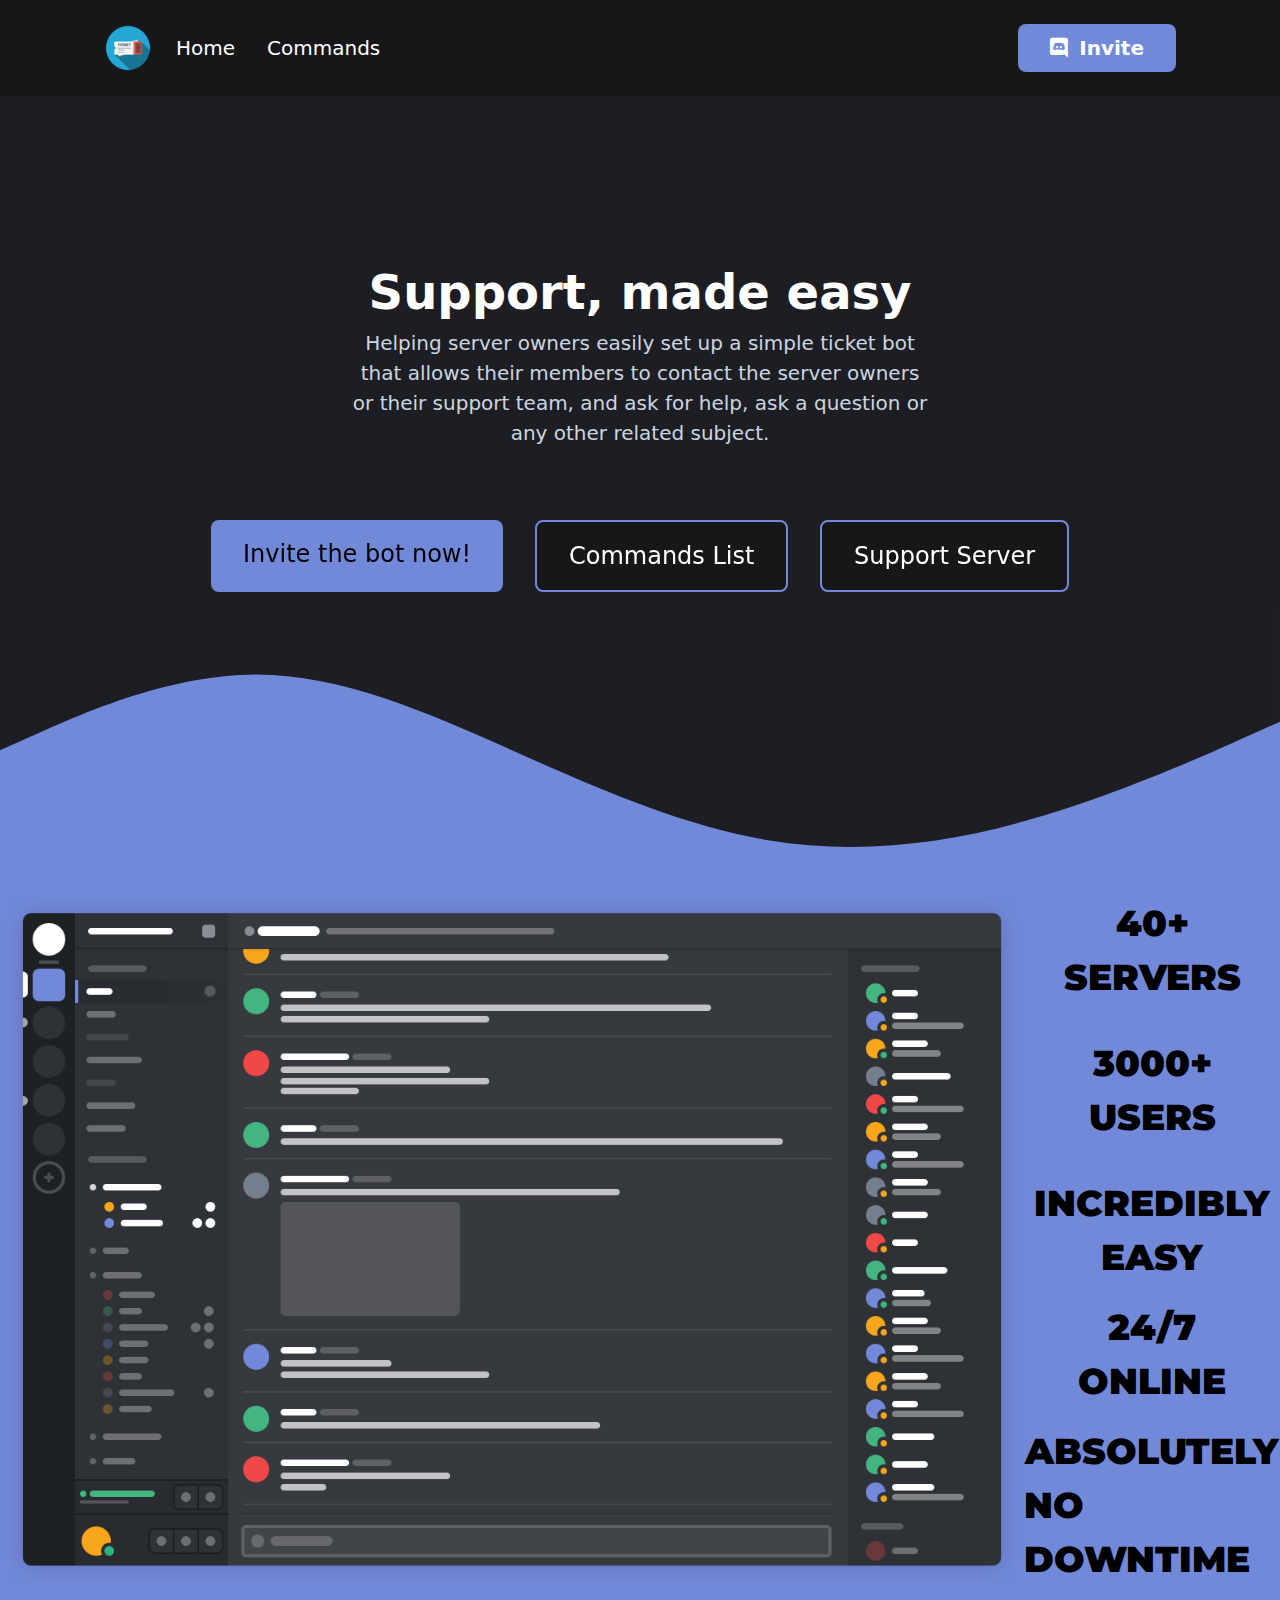
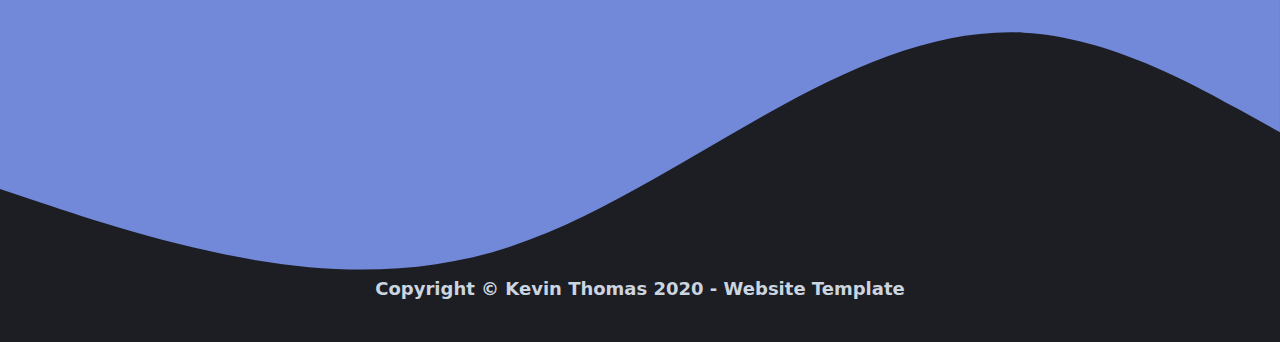
<file: index.html>
<!doctype html>

<html lang="en">

<head>
  <meta charset="utf-8">
  <meta name="viewport" content="width=device-width, initial-scale=1.0">

  <!-- Montserrat Google Font -->
  <link href="https://fonts.googleapis.com/css2?family=Montserrat:wght@900&display=swap" rel="stylesheet">

  <!-- Changes this to your bot's name -->
  <title>TicketPlus</title>
  <link rel="icon" type="image/x-icon" href="images/botLogo.png">
  <meta name="theme-color" content="#00FFFF">
  <meta property="og:image" href="images/botLogo.png">
  <meta property="og:image:type" content="image/png">
  <meta property="og:image:width" content="256">
  <meta property="og:image:height" content="256">

  <!-- Change the content attribute's value to your bot's description -->
  <meta name="description" content="TicketPlus is a growing discord bot that allows users to ask for help or ask support staff questions incredibly easily.">

  <!-- Change the content attribute's value to your name -->
  <meta name="author" content="Tylad">

  <link rel="stylesheet" href="styles/theTrendingStyle.css">
  <link rel="stylesheet" href="styles/index.css">
  <link rel="stylesheet" href="styles/css/all.css" />

</head>

<body class="bg-shinyGray overflow-x-hidden">
  <nav id="navigationBar" class="flex flex-row items-center justify-between p-6 bg-sweetBlack">
    <div class="left flex flex-row items-center ml-10 md:ml-20 text-white">
      <img src="images/botLogo.png" width="48px" height="48px" class="mr-2 hidden md:inline pointer-events-none noselect fa-spin" />
      <a href="index.html" class="mx-4 text-xl hover:text-blurple">Home</a>
      <a href="commands.html" class="mx-4 text-xl hover:text-blurple hidden md:inline">Commands</a>
    </div>
    <div class="right mr-10 md:mr-20">
      <a href="https://discord.com/api/oauth2/authorize?client_id=964194905683546142&permissions=8&scope=bot%20applications.commands" target="_blank" class="px-8 py-3 whitespace-no-wrap bg-blurple text-white rounded-lg text-xl font-semibold hover:bg-beautyPurple"><i class="fab fa-discord mr-1"></i> Invite</a>
    </div>
  </nav>

  <div id="container" class="flex flex-col items-center justify-center">
    <div class="flex flex-col items-center justify-center pt-40 text-center">
      <span class="text-2xl md:text-5xl font-semibold text-white">Support, <b>made easy</b></span>
      <span class="text-gray-400 text-lg md:text-xl max-w-xl font-light">Helping server owners <b>easily</b> set up a <b>simple</b> ticket bot that allows their members to contact the server owners or their support team, and ask for help, ask a question or any other related subject.</span>
      <br>
      <div class="flex flex-col md:flex-row mt-8">
        <a href="https://discord.com/api/oauth2/authorize?client_id=964194905683546142&permissions=8&scope=bot%20applications.commands" target="_blank" class="text-2xl hvr-grow bg-blurple p-4 md:px-8 mx-4 my-4 rounded-lg">Invite the bot now!</a>
        <a href="commands.html" class="text-2xl hvr-grow text-white bg-sweetBlack p-4 md:px-8 mx-4 my-4 rounded-lg border-blurple border-2">Commands List</a>
        <a href="https://discord.gg/Wf24FgrxeU" class="text-2xl hvr-grow text-white bg-sweetBlack p-4 md:px-8 mx-4 my-4 rounded-lg border-blurple border-2">Support Server</a>
      </div>
    </div>
    <svg class="bg-blurple" xmlns="http://www.w3.org/2000/svg" viewBox="0 0 1440 320"><path fill="#1D1E23" fill-opacity="1" d="M0,160L48,138.7C96,117,192,75,288,74.7C384,75,480,117,576,160C672,203,768,245,864,261.3C960,277,1056,267,1152,240C1248,213,1344,171,1392,149.3L1440,128L1440,0L1392,0C1344,0,1248,0,1152,0C1056,0,960,0,864,0C768,0,672,0,576,0C480,0,384,0,288,0C192,0,96,0,48,0L0,0Z"></path></svg>
    <div class="flex flex-col md:flex-row items-center justify-center w-full bg-blurple">
      <img src="images/discordUI.png" class="max-w-xs md:max-w-5xl noselect pointer-events-none" />
      <div class="flex flex-col items-center justify-center noselect">
        <div class="flex flex-col items-center text-4xl mb-4">
          <span class="font-montserrat font-black">40+</span>
          <span class="font-montserrat font-black">SERVERS</span>
        </div>
        <div class="flex flex-col items-center text-4xl my-4">
          <span class="font-montserrat font-black">3000+</span>
          <span class="font-montserrat font-black">USERS</span>
        </div>
        <div class="flex flex-col items-center text-4xl mt-4">
          <span class="font-montserrat font-black">INCREDIBLY</span>
          <span class="font-montserrat font-black">EASY</span>
        </div>
        <div class="flex flex-col items-center text-4xl mt-4">
          <span class="font-montserrat font-black">24/7</span>
          <span class="font-montserrat font-black">ONLINE</span>
        </div>
        <div class="flex flex-col items-center text-4xl mt-4">
          <span class="font-montserrat font-black">ABSOLUTELY</span>
          <span class="font-montserrat font-black">NO DOWNTIME</span>
        </div>
      </div>
    </div>
    <svg xmlns="http://www.w3.org/2000/svg" viewBox="0 0 1440 320"><path fill="#7289DA" fill-opacity="1" d="M0,224L48,240C96,256,192,288,288,304C384,320,480,320,576,288C672,256,768,192,864,138.7C960,85,1056,43,1152,48C1248,53,1344,107,1392,133.3L1440,160L1440,0L1392,0C1344,0,1248,0,1152,0C1056,0,960,0,864,0C768,0,672,0,576,0C480,0,384,0,288,0C192,0,96,0,48,0L0,0Z"></path></svg>
    <div class="flex flex-row items-center justify-center mb-10">
      <span class="text-lg text-gray-400 font-semibold">Copyright © Kevin Thomas 2020 - Website Template</span>
    </div>
  </div>

</body>

</html>
</file>
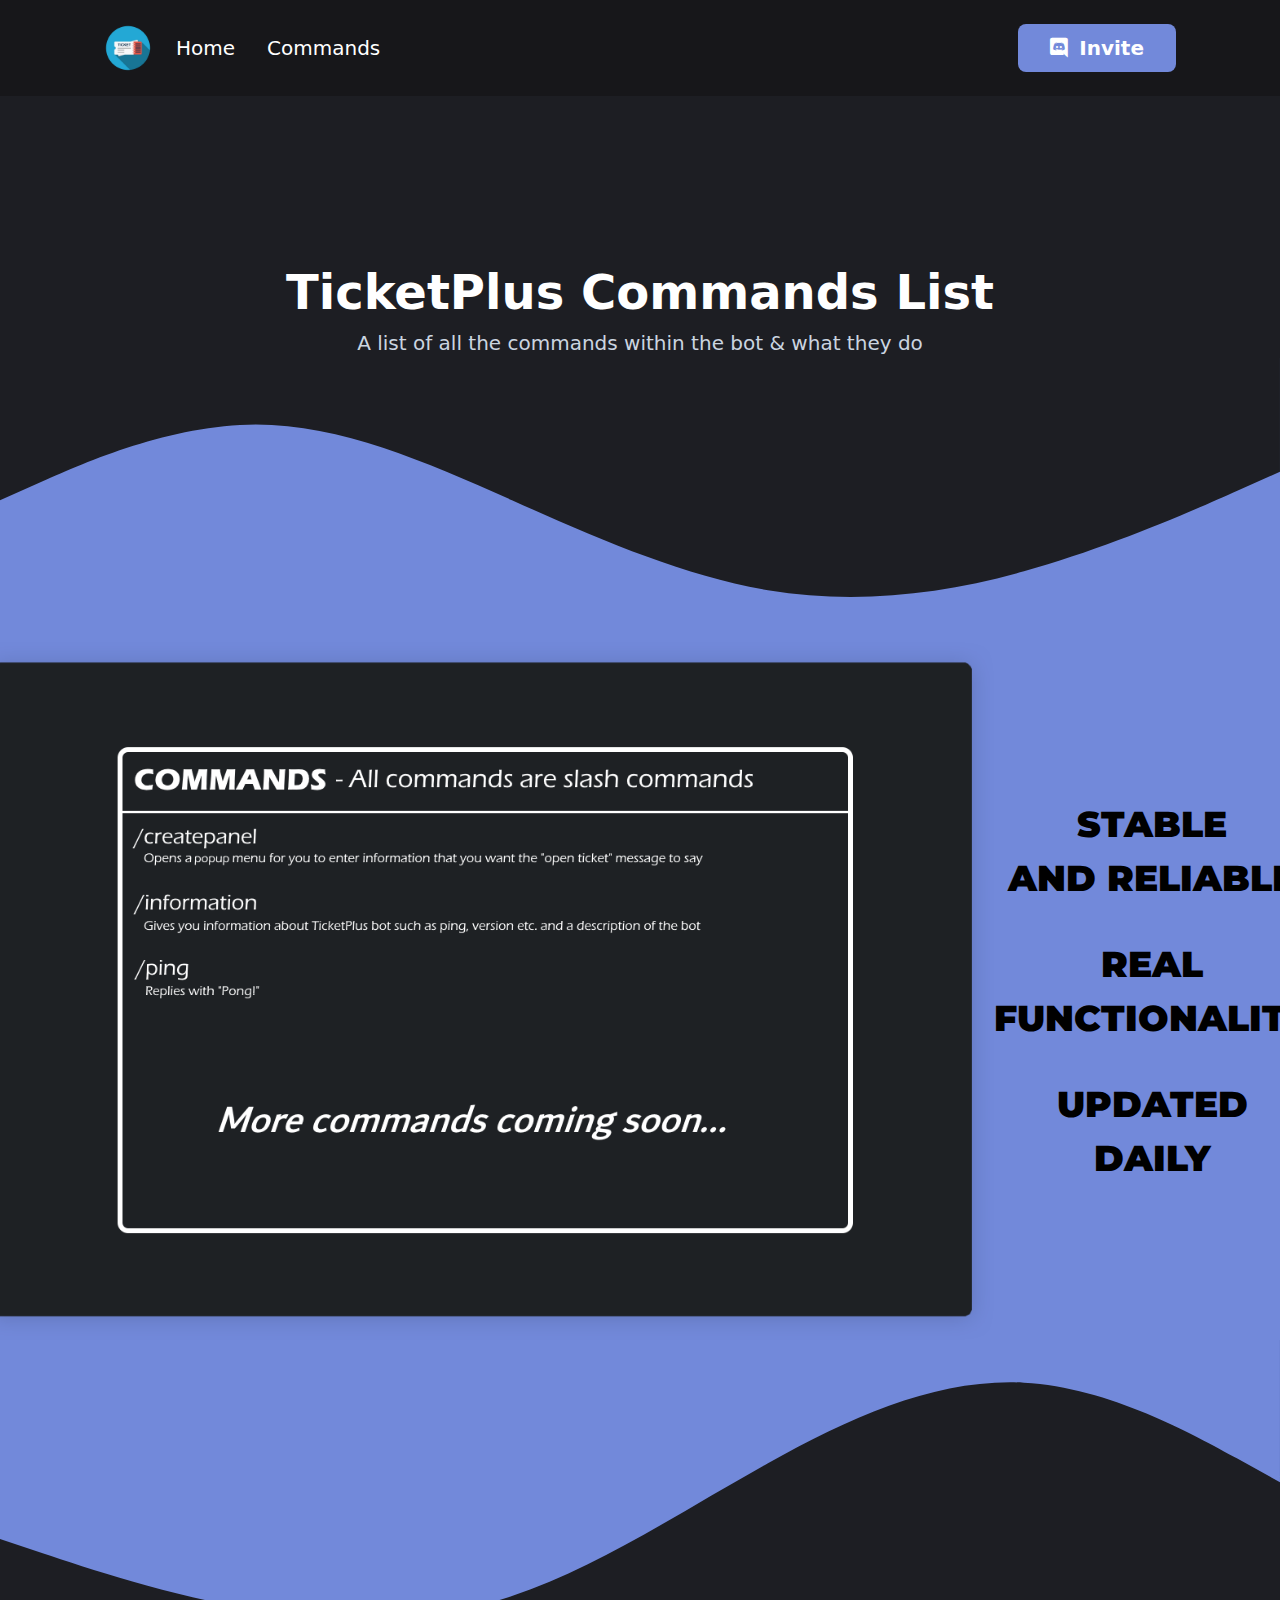
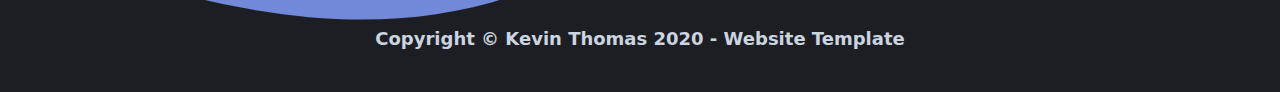
<file: commands.html>
<!doctype html>

<html lang="en">

<head>
  <meta charset="utf-8">
  <meta name="viewport" content="width=device-width, initial-scale=1.0">

  <!-- Montserrat Google Font -->
  <link href="https://fonts.googleapis.com/css2?family=Montserrat:wght@900&display=swap" rel="stylesheet">

  <!-- Changes this to your bot's name -->
  <title>TicketPlus</title>
  <link rel="icon" type="image/x-icon" href="images/botLogo.png">

  <!-- Change the content attribute's value to your bot's description -->
  <meta name="description" content="TicketPlus is a growing discord bot that allows users to ask for help or ask support staff questions incredibly easily.">

  <!-- Change the content attribute's value to your name -->
  <meta name="author" content="Tylad">

  <link rel="stylesheet" href="styles/theTrendingStyle.css">
  <link rel="stylesheet" href="styles/index.css">
  <link rel="stylesheet" href="styles/css/all.css" />

</head>

<body class="bg-shinyGray overflow-x-hidden">
  <nav id="navigationBar" class="flex flex-row items-center justify-between p-6 bg-sweetBlack">
    <div class="left flex flex-row items-center ml-10 md:ml-20 text-white">
      <img src="images/botLogo.png" width="48px" height="48px" class="mr-2 hidden md:inline pointer-events-none noselect" />
      <a href="index.html" class="mx-4 text-xl hover:text-blurple">Home</a>
      <a href="commands.html" class="mx-4 text-xl hover:text-blurple hidden md:inline">Commands</a>
    </div>
    <div class="right mr-10 md:mr-20">
      <a href="https://discord.com/api/oauth2/authorize?client_id=964194905683546142&permissions=8&scope=bot%20applications.commands" target="_blank" class="px-8 py-3 whitespace-no-wrap bg-blurple text-white rounded-lg text-xl font-semibold hover:bg-beautyPurple"><i class="fab fa-discord mr-1"></i> Invite</a>
    </div>
  </nav>

  <div id="container" class="flex flex-col items-center justify-center">
    <div class="flex flex-col items-center justify-center pt-40 text-center">
      <span class="text-2xl md:text-5xl font-semibold text-white">TicketPlus <b>Commands List</b></span>
      <span class="text-gray-400 text-lg md:text-xl max-w-xl font-light">A list of all the commands within the bot & what they do</span>
    </div>
    <svg class="bg-blurple" xmlns="http://www.w3.org/2000/svg" viewBox="0 0 1440 320"><path fill="#1D1E23" fill-opacity="1" d="M0,160L48,138.7C96,117,192,75,288,74.7C384,75,480,117,576,160C672,203,768,245,864,261.3C960,277,1056,267,1152,240C1248,213,1344,171,1392,149.3L1440,128L1440,0L1392,0C1344,0,1248,0,1152,0C1056,0,960,0,864,0C768,0,672,0,576,0C480,0,384,0,288,0C192,0,96,0,48,0L0,0Z"></path></svg>
    <div class="flex flex-col md:flex-row items-center justify-center w-full bg-blurple">
      <img src="images/commandsTable.png" width="1256" height="856" class="max-w-xs md:max-w-5xl noselect pointer-events-none" />
      <div class="flex flex-col items-center justify-center noselect">
        <div class="flex flex-col items-center text-4xl mb-4">
          <span class="font-montserrat font-black">STABLE</span>
          <span class="font-montserrat font-black">AND RELIABLE</span>
        </div>
        <div class="flex flex-col items-center text-4xl my-4">
          <span class="font-montserrat font-black">REAL</span>
          <span class="font-montserrat font-black">FUNCTIONALITY</span>
        </div>
        <div class="flex flex-col items-center text-4xl mt-4">
          <span class="font-montserrat font-black">UPDATED</span>
          <span class="font-montserrat font-black">DAILY</span>
        </div>
      </div>
    </div>
    <svg xmlns="http://www.w3.org/2000/svg" viewBox="0 0 1440 320"><path fill="#7289DA" fill-opacity="1" d="M0,224L48,240C96,256,192,288,288,304C384,320,480,320,576,288C672,256,768,192,864,138.7C960,85,1056,43,1152,48C1248,53,1344,107,1392,133.3L1440,160L1440,0L1392,0C1344,0,1248,0,1152,0C1056,0,960,0,864,0C768,0,672,0,576,0C480,0,384,0,288,0C192,0,96,0,48,0L0,0Z"></path></svg>
    <div class="flex flex-row items-center justify-center mb-10">
      <span class="text-lg text-gray-400 font-semibold">Copyright © Kevin Thomas 2020 - Website Template</span>
    </div>
  </div>

</body>

</html>
</file>
<file: styles/index.css>
/* Montserrat Font */
.font-montserrat {
  font-family: 'Montserrat', sans-serif;
}

/* Disables Selecting and Dragging */
.noselect {
    -webkit-touch-callout: none;
    -webkit-user-select: none;
    -khtml-user-select: none;
    -webkit-user-drag: none;
    -moz-user-select: none;
    -ms-user-select: none;
    user-select: none;
}


/* CSS Animations */

/* Hover Grow */
.hvr-grow {
  display: inline-block;
  vertical-align: middle;
  -webkit-transform: perspective(1px) translateZ(0);
  transform: perspective(1px) translateZ(0);
  box-shadow: 0 0 1px rgba(0, 0, 0, 0);
  -webkit-transition-duration: 0.3s;
  transition-duration: 0.3s;
  -webkit-transition-property: transform;
  transition-property: transform;
}
.hvr-grow:hover, .hvr-grow:focus, .hvr-grow:active {
  -webkit-transform: scale(1.1);
  transform: scale(1.1);
  -webkit-transition-duration: 1s;
  transition-duration: 1s;
}
</file>
